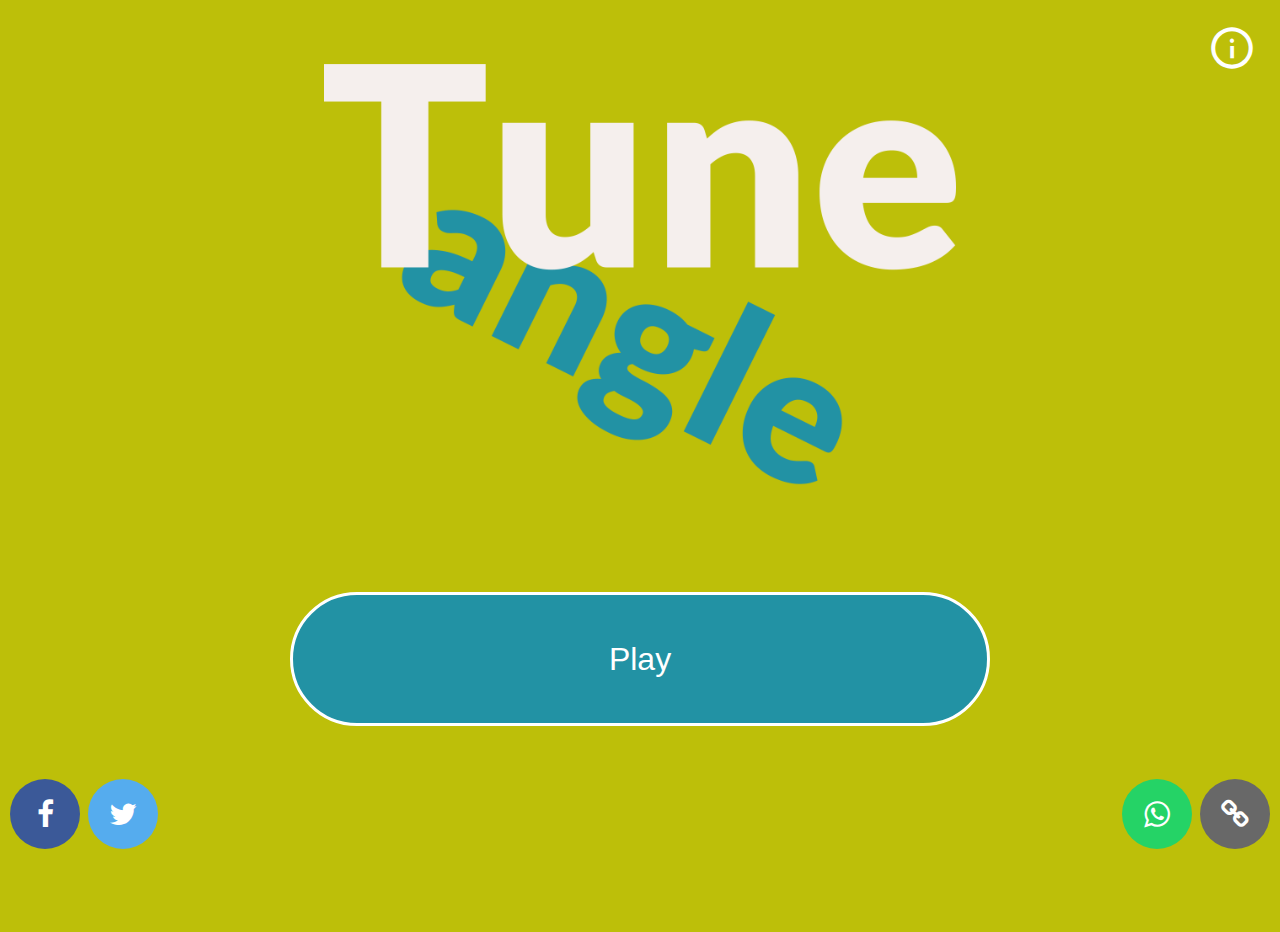
<file: index.html>
<!DOCTYPE html>
<html lang="en">
<head>
    <meta charset="UTF-8">
    <meta http-equiv="X-UA-Compatible" content="IE=edge">
    <meta name="viewport" content="width=device-width, initial-scale=1.0">
    <link rel="preconnect" href="https://fonts.googleapis.com">
    <link rel="preconnect" href="https://fonts.gstatic.com" crossorigin>
    <link href="https://fonts.googleapis.com/css2?family=Lato:wght@400;700&display=swap" rel="stylesheet">
    
    <link rel="stylesheet" href="https://maxcdn.bootstrapcdn.com/font-awesome/4.5.0/css/font-awesome.min.css">

    <link rel="stylesheet" href="https://fonts.googleapis.com/css2?family=Material+Symbols+Outlined:opsz,wght,FILL,GRAD@20..48,100..700,0..1,-50..200" />

    <script src="https://ajax.googleapis.com/ajax/libs/jquery/3.6.4/jquery.min.js"></script>

    <link rel="stylesheet" href="general.css">

    <script src="startpage.js"></script>

    <title>Tune Tangle</title>
</head>
<body>
    <div>
        <a href="/info.html" class="button" style="color: white">
            <span class="material-symbols-outlined md-light toprighterhome" style="font-size: 48px">
                info
            </span>
        </a>
    </div>

    <div class='headerchild'>
        <img src="NEWWideLogo_TRANS.png" alt="Who's Jamming? Logo" class="center toplogo" style="width: 50%;">
    </div>

    <a class="center playbutton" href="/link.html" style="width: 50%; height: 3em;">Play</a>


    <div style="margin-top: 3em;">
        <div style="float: left;">
            <!-- Add font awesome icons -->
            <a href='https://www.facebook.com/sharer/sharer.php?u=tunetangle.dawsonpanterwray.co.uk' class="fa fa-facebook"></a>
            <a href="https://twitter.com/intent/tweet?text=Try%20out%20this%20brand-new%20game%20Tune%20Tangle!%20Play%20against%20your%20friends%20to%20see%20who%20knows%20each%20other%E2%80%99s%20musical%20taste%20the%20best...%20Find%20out%20now%20at%20tunetangle.dawsonpanterwray.co.uk" class="fa fa-twitter"></a>
        </div>

        <div style="float: right;">
            <a href="https://api.whatsapp.com/send?text=Try%20out%20this%20brand-new%20game%20Tune%20Tangle!%20Play%20against%20your%20friends%20to%20see%20who%20knows%20each%20other%E2%80%99s%20musical%20taste%20the%20best...%20Find%20out%20now%20at%20tunetangle.dawsonpanterwray.co.uk" class="fa fa-whatsapp"></a>
            <a onclick="linkcopy()" class="fa fa-link"></a>
        </div>
    </div>
</body>
</html>
</file>
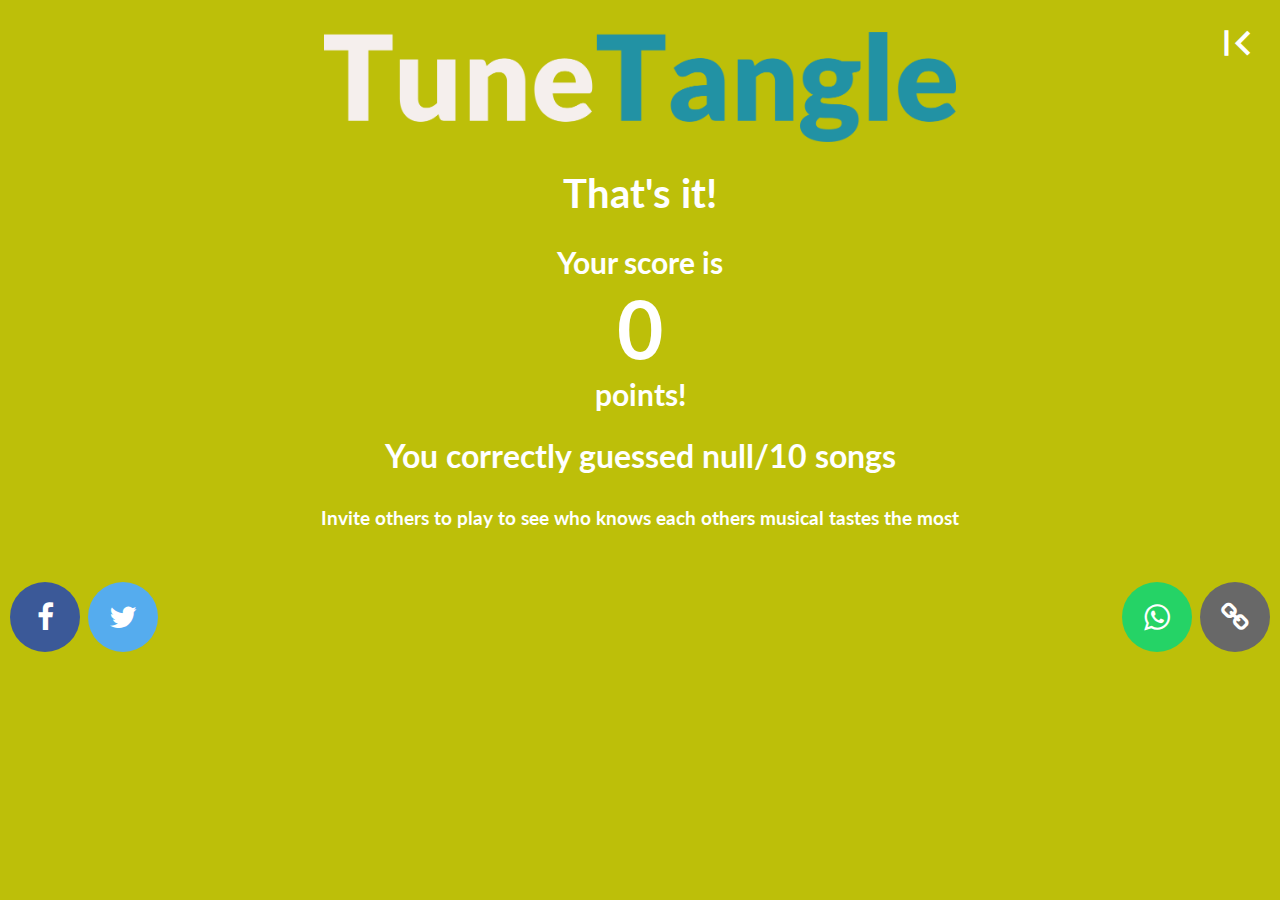
<file: finished.html>
<!DOCTYPE html>
<html lang="en">
<head>
    <meta charset="UTF-8">
    <meta http-equiv="X-UA-Compatible" content="IE=edge">
    <meta name="viewport" content="width=device-width, initial-scale=1.0">
    <link rel="preconnect" href="https://fonts.googleapis.com">
    <link rel="preconnect" href="https://fonts.gstatic.com" crossorigin>
    <link href="https://fonts.googleapis.com/css2?family=Lato:wght@400;700&display=swap" rel="stylesheet">
    
    <link rel="stylesheet" href="https://maxcdn.bootstrapcdn.com/font-awesome/4.5.0/css/font-awesome.min.css">

    <link rel="stylesheet" href="https://fonts.googleapis.com/css2?family=Material+Symbols+Outlined:opsz,wght,FILL,GRAD@20..48,100..700,0..1,-50..200" />

    <script src="https://ajax.googleapis.com/ajax/libs/jquery/3.6.4/jquery.min.js"></script>

    <link rel="stylesheet" href="https://cdnjs.cloudflare.com/ajax/libs/font-awesome/4.7.0/css/font-awesome.min.css">

    <link rel="stylesheet" href="general.css">

    <title>Tune Tangle</title>
</head>
<body>
    <a href="/" class="button" style="color: white">
        <span class="material-symbols-outlined md-light toprighter" style="font-size: 48px">
            first_page
        </span>
    </a>
    <div class='headerchild'>
        <img src="NewWideText_TRANS.png" alt="Tune Tangle Logo" class="center toplogo2" style="width: 50%;">
    </div>

    <h1>That's it!</h1>
    <h2 style="margin-bottom: 0em;">Your score is</h2>
    <h2 id="score" style="font-size: 5em; margin-top: 0em; margin-bottom: 0em;">000</h2>
    <h2 style="margin-top: 0em;">points!</h2>

    <h3 style="text-align: center; font-size: 2em; margin-top: 0em;" id="correctguesser">You correctly guessed 0/10 songs</h3>

    <h3 style="text-align: center;">Invite others to play to see who knows each others musical tastes the most</h3>

    <div style="margin-top: 3em;">
        <div style="float: left;">
            <!-- Add font awesome icons -->
            <a href='https://www.facebook.com/sharer/sharer.php?u=tunetangle.dawsonpanterwray.co.uk' class="fa fa-facebook"></a>
            <a href="https://twitter.com/intent/tweet?text=Try%20out%20this%20brand-new%20game%20Tune%20Tangle!%20Play%20against%20your%20friends%20to%20see%20who%20knows%20each%20other%E2%80%99s%20musical%20taste%20the%20best...%20Find%20out%20now%20at%20tunetangle.dawsonpanterwray.co.uk" class="fa fa-twitter"></a>
        </div>

        <div style="float: right;">
            <a href="https://api.whatsapp.com/send?text=Try%20out%20this%20brand-new%20game%20Tune%20Tangle!%20Play%20against%20your%20friends%20to%20see%20who%20knows%20each%20other%E2%80%99s%20musical%20taste%20the%20best...%20Find%20out%20now%20at%20tunetangle.dawsonpanterwray.co.uk" class="fa fa-whatsapp"></a>
            <a onclick="linkcopy()" class="fa fa-link"></a>
        </div>
    </div>
</body>
<script src="finished.js"></script>
</html>
</file>
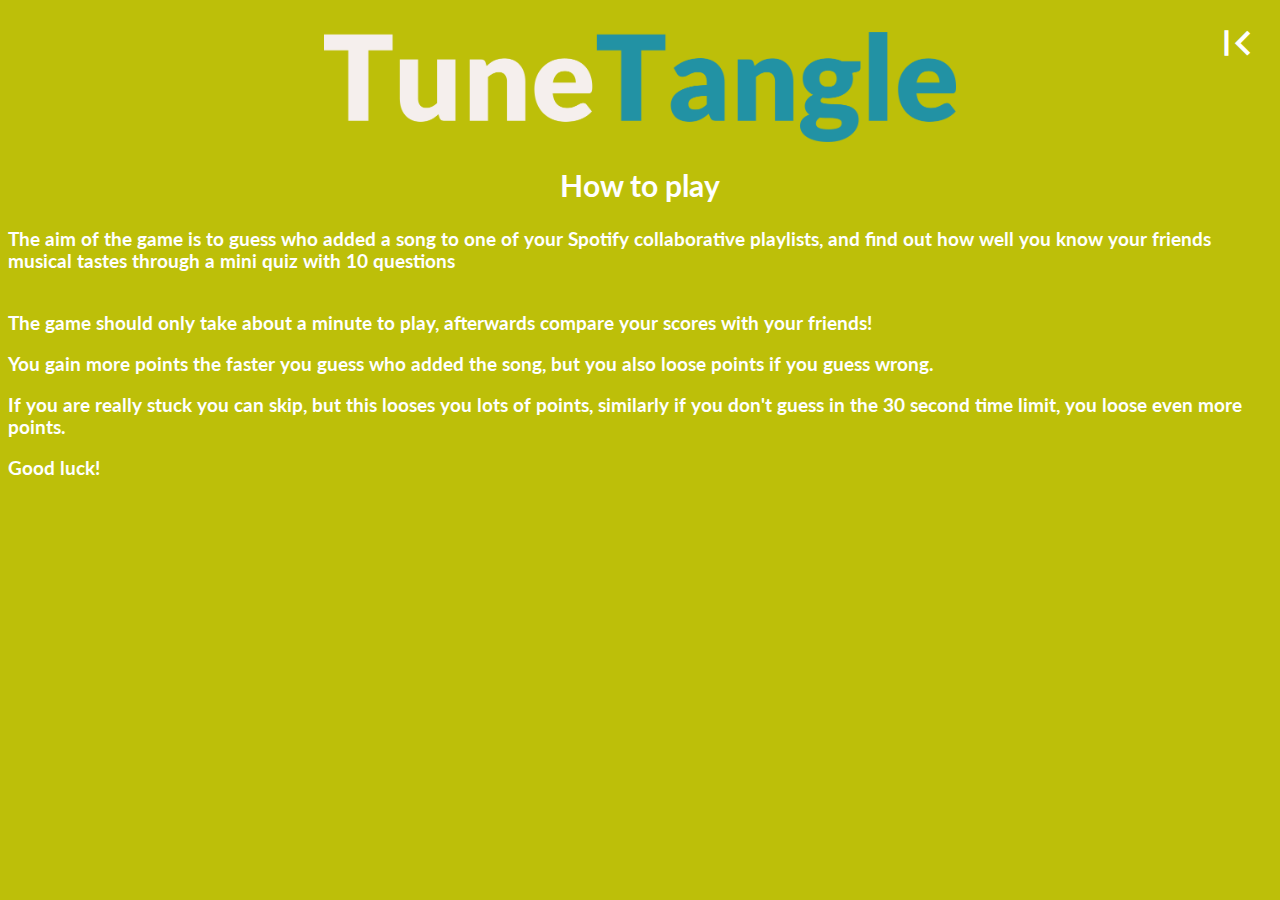
<file: info.html>
<!DOCTYPE html>
<html lang="en">
<head>
    <meta charset="UTF-8">
    <meta http-equiv="X-UA-Compatible" content="IE=edge">
    <meta name="viewport" content="width=device-width, initial-scale=1.0">
    <link rel="preconnect" href="https://fonts.googleapis.com">
    <link rel="preconnect" href="https://fonts.gstatic.com" crossorigin>
    <link href="https://fonts.googleapis.com/css2?family=Lato:wght@400;700&display=swap" rel="stylesheet">
    
    <link rel="stylesheet" href="https://maxcdn.bootstrapcdn.com/font-awesome/4.5.0/css/font-awesome.min.css">

    <link rel="stylesheet" href="https://fonts.googleapis.com/css2?family=Material+Symbols+Outlined:opsz,wght,FILL,GRAD@20..48,100..700,0..1,-50..200" />

    <script src="https://ajax.googleapis.com/ajax/libs/jquery/3.6.4/jquery.min.js"></script>

    <link rel="stylesheet" href="general.css">

    <title>Tune Tangle</title>
</head>
<body>
    <a href="/" class="button" style="color: white">
        <span class="material-symbols-outlined md-light toprighter" style="font-size: 48px">
            first_page
        </span>
    </a>
    <div class='headerchild'>
        <img src="NewWideText_TRANS.png" alt="Tune Tangle Logo" class="center toplogo2" style="width: 50%;">
    </div>
    <h2 style="text-align: center;">How to play</h2>
    <h3 style="text-align: left;">The aim of the game is to guess who added a song to one of your Spotify collaborative playlists, and find out how well you know your friends musical tastes through a mini quiz with 10 questions</h3>
    <h3 style="text-align: left;"><br>The game should only take about a minute to play, afterwards compare your scores with your friends!</h3>

    <h3 style="text-align: left;">You gain more points the faster you guess who added the song, but you also loose points if you guess wrong.</h3>
    <h3 style="text-align: left;">If you are really stuck you can skip, but this looses you lots of points, similarly if you don't guess in the 30 second time limit, you loose even more points.</h3>
    <h3>Good luck!</h3>

</body>
</html>
</file>
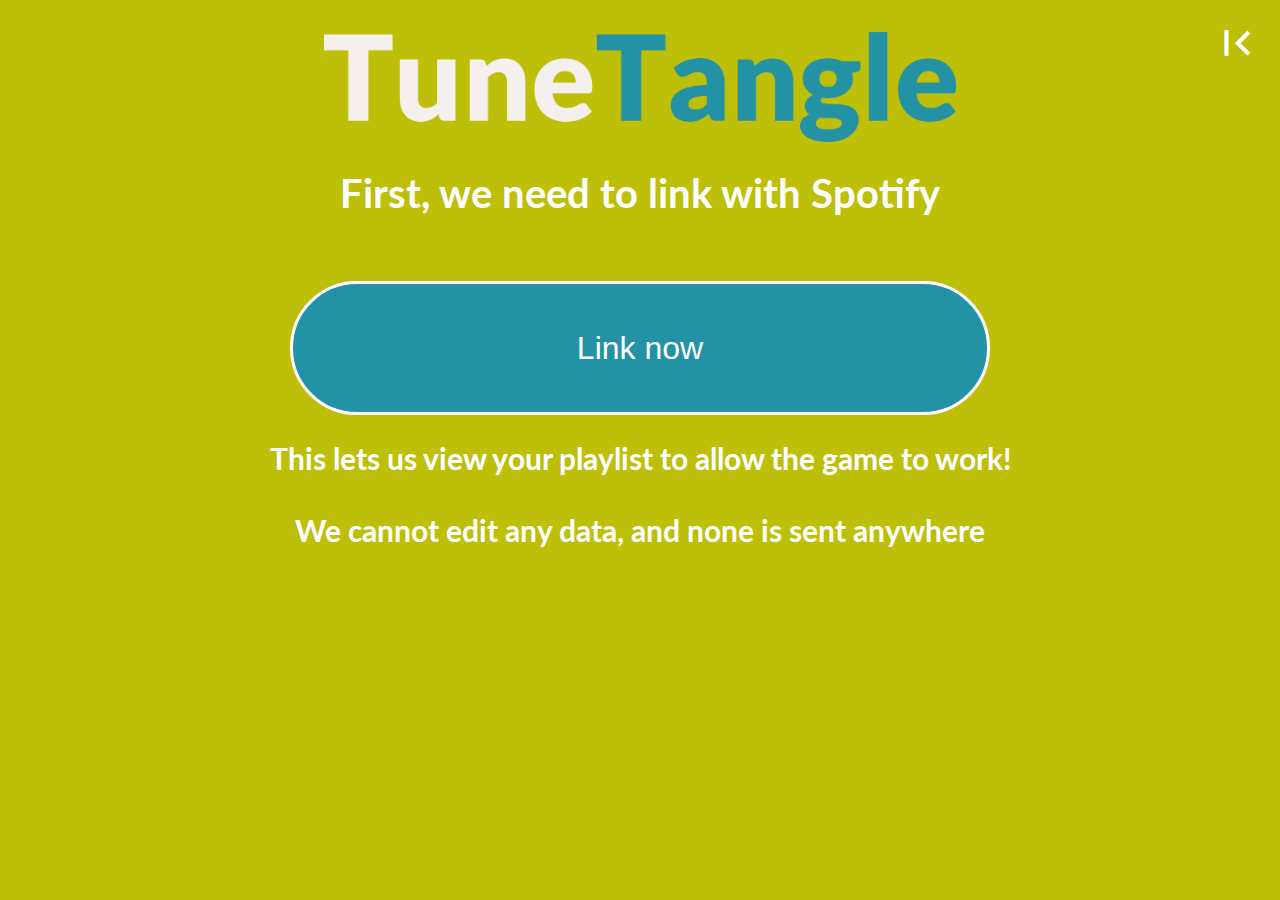
<file: link.html>
<!DOCTYPE html>
<html lang="en">
<head>
    <meta charset="UTF-8">
    <meta http-equiv="X-UA-Compatible" content="IE=edge">
    <meta name="viewport" content="width=device-width, initial-scale=1.0">
    <link rel="preconnect" href="https://fonts.googleapis.com">
    <link rel="preconnect" href="https://fonts.gstatic.com" crossorigin>
    <link href="https://fonts.googleapis.com/css2?family=Lato:wght@400;700&display=swap" rel="stylesheet">
    
    <link rel="stylesheet" href="https://maxcdn.bootstrapcdn.com/font-awesome/4.5.0/css/font-awesome.min.css">

    <link rel="stylesheet" href="https://fonts.googleapis.com/css2?family=Material+Symbols+Outlined:opsz,wght,FILL,GRAD@20..48,100..700,0..1,-50..200" />

    <script src="https://ajax.googleapis.com/ajax/libs/jquery/3.6.4/jquery.min.js"></script>

    <link rel="stylesheet" href="general.css">

    <script src="linker.js"></script>

    <title>Tune Tangle</title>
</head>
<body>
    <a href="/" class="button" style="color: white">
        <span class="material-symbols-outlined md-light toprighter" style="font-size: 48px">
            first_page
        </span>
    </a>
    <div class='headerchild'>
        <img src="NewWideText_TRANS.png" alt="Tune Tangle Logo" class="center toplogo2" style="width: 50%;">
    </div>

    <h1>First, we need to link with Spotify</h1>

    <a id="linker" class="center playbutton" style="width: 50%; height: 3em; margin-top: 2em;" onclick="redirectnow();">Link now</a>

    <h2>This lets us view your playlist to allow the game to work!<br><br>We cannot edit any data, and none is sent anywhere</h2>
</body>
</html>
</file>
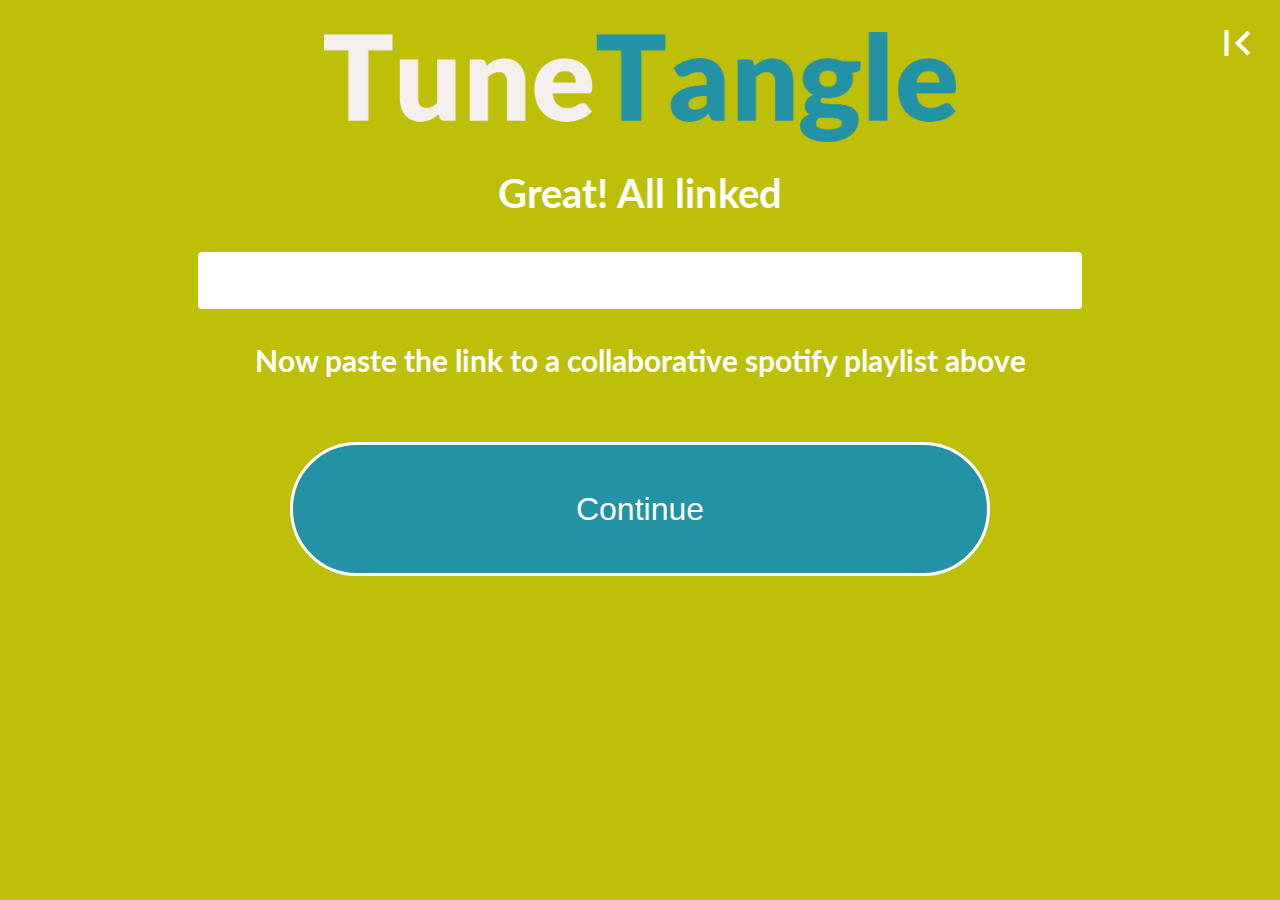
<file: playlist.html>
<!DOCTYPE html>
<html lang="en">
<head>
    <meta charset="UTF-8">
    <meta http-equiv="X-UA-Compatible" content="IE=edge">
    <meta name="viewport" content="width=device-width, initial-scale=1.0">
    <link rel="preconnect" href="https://fonts.googleapis.com">
    <link rel="preconnect" href="https://fonts.gstatic.com" crossorigin>
    <link href="https://fonts.googleapis.com/css2?family=Lato:wght@400;700&display=swap" rel="stylesheet">
    
    <link rel="stylesheet" href="https://maxcdn.bootstrapcdn.com/font-awesome/4.5.0/css/font-awesome.min.css">

    <link rel="stylesheet" href="https://fonts.googleapis.com/css2?family=Material+Symbols+Outlined:opsz,wght,FILL,GRAD@20..48,100..700,0..1,-50..200" />

    <script src="https://ajax.googleapis.com/ajax/libs/jquery/3.6.4/jquery.min.js"></script>

    <link rel="stylesheet" href="general.css">

    <script src="playlist.js"></script>

    <title>Tune Tangle</title>
</head>
<body>
    <a href="/" class="button" style="color: white">
        <span class="material-symbols-outlined md-light toprighter" style="font-size: 48px">
            first_page
        </span>
    </a>
    <div class='headerchild'>
        <img src="NewWideText_TRANS.png" alt="Tune Tangle Logo" class="center toplogo2" style="width: 50%;">
    </div>

    <h1 id="namearea">Great! All linked</h1>

    <div class="centerinput">
        <input type="url" id="playlisturl" name="playlisturl" required>
    </div>

    <h2>Now paste the link to a collaborative spotify playlist above</h2>

    <a id="continue" class="center playbutton" style="width: 50%; height: 3em; margin-top: 2em;" onclick="readplaylist()">Continue</a>

</body>
</html>
</file>
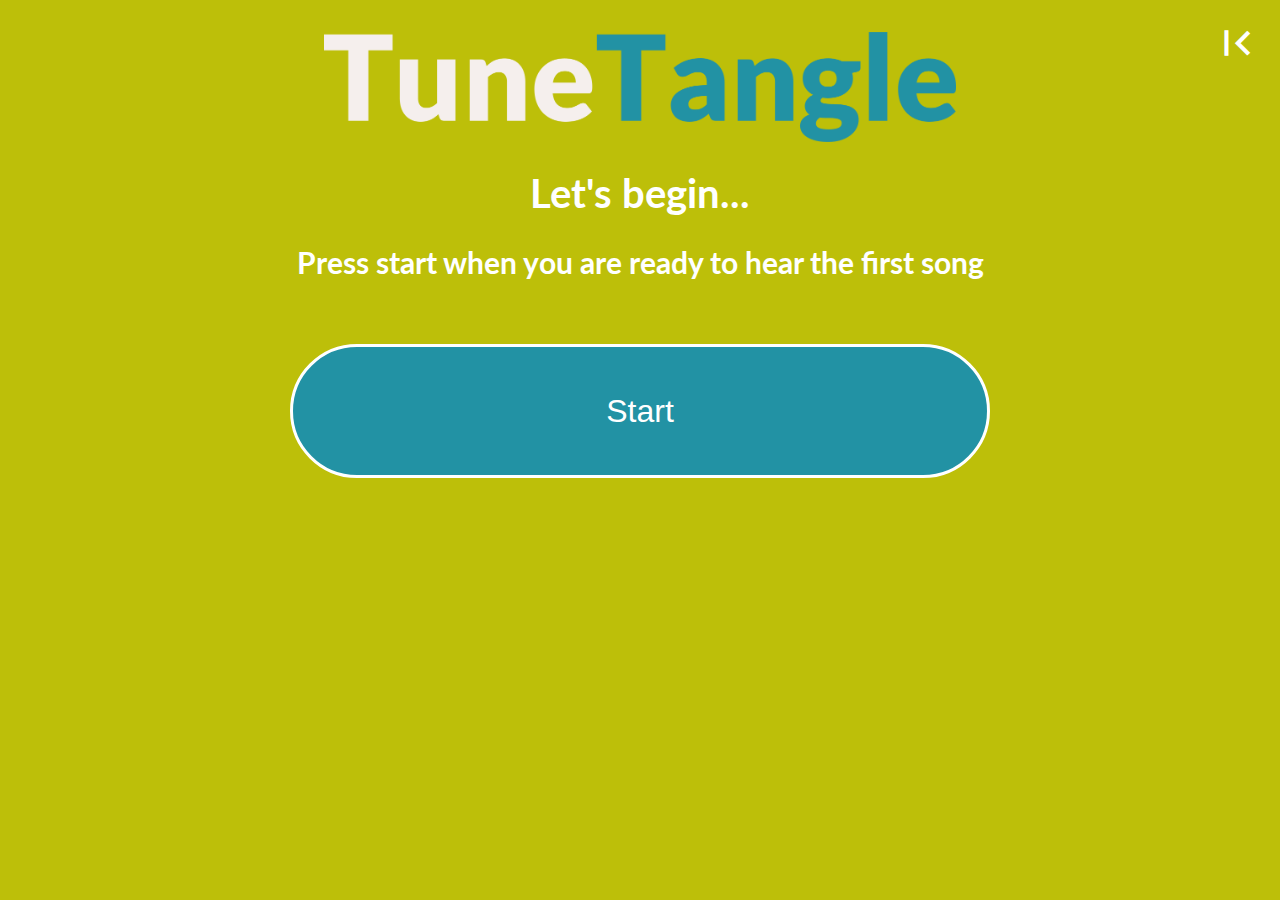
<file: prestart.html>
<!DOCTYPE html>
<html lang="en">
<head>
    <meta charset="UTF-8">
    <meta http-equiv="X-UA-Compatible" content="IE=edge">
    <meta name="viewport" content="width=device-width, initial-scale=1.0">
    <link rel="preconnect" href="https://fonts.googleapis.com">
    <link rel="preconnect" href="https://fonts.gstatic.com" crossorigin>
    <link href="https://fonts.googleapis.com/css2?family=Lato:wght@400;700&display=swap" rel="stylesheet">
    
    <link rel="stylesheet" href="https://maxcdn.bootstrapcdn.com/font-awesome/4.5.0/css/font-awesome.min.css">

    <link rel="stylesheet" href="https://fonts.googleapis.com/css2?family=Material+Symbols+Outlined:opsz,wght,FILL,GRAD@20..48,100..700,0..1,-50..200" />

    <script src="https://ajax.googleapis.com/ajax/libs/jquery/3.6.4/jquery.min.js"></script>

    <link rel="stylesheet" href="general.css">


    <script src="prestart.js"></script>

    <title>Tune Tangle</title>
</head>
<body>
    <a href="/" class="button" style="color: white">
        <span class="material-symbols-outlined md-light toprighter" style="font-size: 48px">
            first_page
        </span>
    </a>
    <div class='headerchild'>
        <img src="NewWideText_TRANS.png" alt="Tune Tangle Logo" class="center toplogo2" style="width: 50%;">
    </div>

    <h1>Let's begin...</h1>

    <h2>Press start when you are ready to hear the first song</h2>

    <a id="continue" class="center playbutton" style="width: 50%; height: 3em; margin-top: 2em;" onclick="start()">Start</a>

</body>
</html>
</file>
<file: general.css>
.material-symbols-outlined {
  font-variation-settings:
  'FILL' 0,
  'wght' 600,
  'GRAD' 0,
  'opsz' 48
}

body {
    background-color: #BDBF09;
    font-family: 'Lato', sans-serif;
    font-size: 100%;
    color: white;
    padding-bottom: 150px;
}

h1 {
    font-size: 2.5em;
    text-align: center;
}

h2 {
    font-size: 1.875em;
    text-align: center;
}

p {
    font-size: 0.875em;
}

.center {
    display: block;
    margin-left: auto;
    margin-right: auto;
}

.toplogo {
    margin-top: 4em;
}

.toplogo2 {
    margin-top: 2em;
}

.toprighterhome {
    position: absolute;
    top: 0.5em;
    right: 0.5em;
}

.toprighter {
    position: absolute;
    top: 0.4em;
    right: 0.4em;
}

.toprightergame {
    position: absolute;
    top: 0.5em;
    right: 0em;
    margin-top: 0.9em;
}

.toplefter {
    position: absolute;
    top: 0.5em;
    left: 0em;
    margin-top: 0.9em;
}

.bottomrighter {
    position: absolute;
    bottom: 0.5em;
    right: 0.5em;
}





.playbutton {
	background-color:#2292A4;
	border-radius:4em;
	border:3px solid #ffffff;
	cursor:pointer;
	color:#ffffff;
	font-family:Arial;
	font-size:2em;
	padding:16px 31px;
	text-decoration:none;
    text-align: center;
    line-height: 3em;
    margin-top: 3em;
}
.playbutton:hover {
	background-color:#27bfd6;
}
.playbutton:active {
	position:relative;
	top:1px;
}

.skipbutton {
	background-color:#2292A4;
	border:3px solid #ffffff;
	cursor:pointer;
	color:#ffffff;
	font-family:Arial;
	font-size:2em;
	padding:2px 31px;
	text-decoration:none;
    text-align: center;
    line-height: 1em;
    margin-left: auto;
    margin-right: auto;
    width: 100%;
}
.skipbutton:hover {
	background-color:#27bfd6;
}
.skipbutton:active {
	position:relative;
	top:1px;
}

.footer {
    position: -webkit-sticky;
    position: sticky;
    bottom:0px;
    width:100%;
}

.livescorer {
    background-color:#2292A4;
	border:3px solid #ffffff;
	cursor:pointer;
	color:#ffffff;
	font-family:Arial;
	padding:2px 10px;
	text-decoration:none;
    text-align: center;
    line-height: 1em;
}

.innerartwork {
    position: absolute; 
    left: 0; 
    right: 0; 
    margin-left: auto; 
    margin-right: auto; 
    width: 30px; /* Need a specific value to work */
}


.material-symbols.md-light { color: rgba(255, 255, 255, 1); }







.circle-bg {
    background-color:#2292A4;
	border:3px solid #ffffff;
	cursor:pointer;
	color:#ffffff;
    border-radius: 50%;
    cursor: pointer;
    display: table;
    left: 50%;
    top: 80%;
    height: 100px;
    width: 100px;
    position: absolute;
    vertical-align: middle;
    -webkit-transform: translate(-50%, -80%);
    -moz-transform: translate(-50%, -80%);
    -o-transform: translate(-50%, -80%);
    transform: translate(-50%, -80%);
}
  
.icon {
    color: white;
    display: table-cell;
    font-size: 40px;
    text-align: center;
    vertical-align: middle;
}
  
.outer-icons {
    left: 50%;
    top: 80%;
    position: absolute;
    opacity: 0;
    -webkit-transform: translate(-50%, -80%);
    -moz-transform: translate(-50%, -80%);
    -o-transform: translate(-50%, -80%);
    transform: translate(-50%, -80%);
}
  
.outer-icons i {
    color: white;
    border-radius: 50%;
    font-size: 30px;
    line-height: 50px;
    height: 50px;
    width: 50px;
    text-align: center;
    vertical-align: middle;
    position: absolute;
    -webkit-transform: translate(-50%, -50%);
    -moz-transform: translate(-50%, -50%);
    -o-transform: translate(-50%, -50%);
    transform: translate(-50%, -50%);
}
  
.one {
    background-color: #55acee;
    left: -120px;
}
  
.two {
    background-color: #3b5998;
    left: -60px;
    bottom: -150px;
}
  
.three {
    background-color: #dc4e41;
    left: 60px;
    bottom: -150px;
}
  
.four {
    background-color: #0077b5;
    left: 120px;
}






input[type=url] {
    width: 100%;
    height: 3em;
    padding: 12px 20px;
    margin: 8px 0;
    box-sizing: border-box;
    border: 2px solid rgb(255, 255, 255);
    border-radius: 4px;
    font-size: 1.2em;
}

.centerinput {
    margin: auto;
    width: 70%;
}


.artwork {
    width: 30%;
    background-color: white;
    border: 2px solid rgb(255, 255, 255);
}

.trackinfo {
    text-align: center;
}


.round-time-bar {
    margin: 0rem;
    overflow: hidden;
    background-color: #ffffff;
}
.round-time-bar div {
    height: 3em;
    animation: roundtime calc(var(--duration) * 1s) steps(var(--duration))
      forwards;
    transform-origin: left center;
    background: #2292A4;
}
  
.round-time-bar[data-style="smooth"] div {
    animation: roundtime calc(var(--duration) * 1s) linear forwards;
}
  
@keyframes roundtime {
    to {
      /* More performant than `width` */
      transform: scaleX(0);
    }
}



.grid-container {
    display: grid;
    grid-template-columns: minmax(0, 1fr) minmax(0, 1fr);
    padding: 10px;
}
.grid-item {
    background-color: #2292A4;
    border: 1px solid rgba(255,255,255, 0.8);
    padding: 10px;
    margin: 2px;
    font-size: 1.4em;
    text-align: center;
}









.fa {
    padding: 20px;
    font-size: 30px;
    width: 30px;
    text-align: center;
    text-decoration: none;
    margin: 5px 2px;
    border-radius: 50%;
  }
  
  .fa:hover {
      opacity: 0.7;
  }
  
  .fa-facebook {
    background: #3B5998;
    color: white;
  }
  
  .fa-twitter {
    background: #55ACEE;
    color: white;
  }
  
  .fa-google {
    background: #dd4b39;
    color: white;
  }
  
  .fa-linkedin {
    background: #007bb5;
    color: white;
  }
  
  .fa-instagram {
    background: #125688;
    color: white;
  }
  
  .fa-pinterest {
    background: #cb2027;
    color: white;
  }
  
  .fa-snapchat-ghost {
    background: #fffc00;
    color: white;
    text-shadow: -1px 0 black, 0 1px black, 1px 0 black, 0 -1px black;
  }
  
  .fa-android {
    background: #a4c639;
    color: white;
  }
  
  .fa-reddit {
    background: #ff5700;
    color: white;
  }
  
  .fa-rss {
    background: #ff6600;
    color: white;
  }

  .fa-whatsapp {
    background: #25D366;
    color: white;
  }

  .fa-link {
    background: #686868;
    color: white;
  }
</file>
